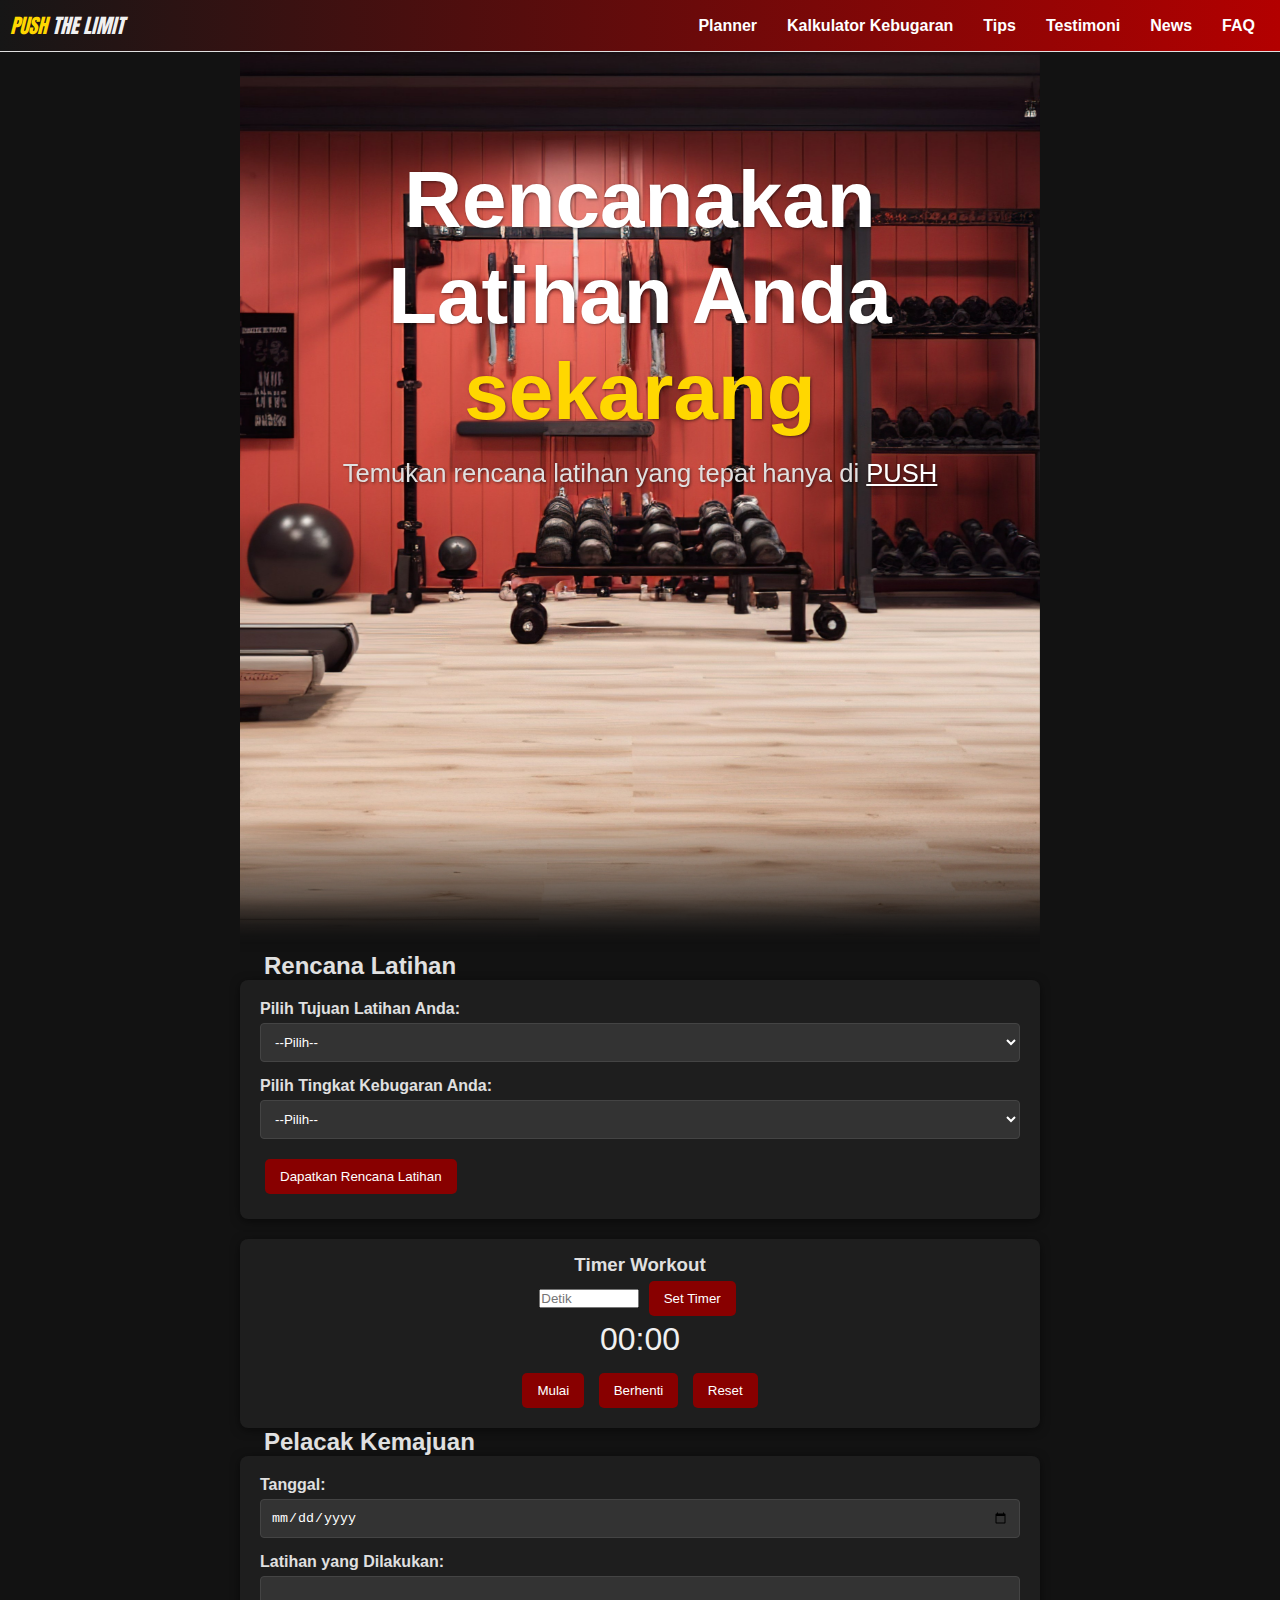
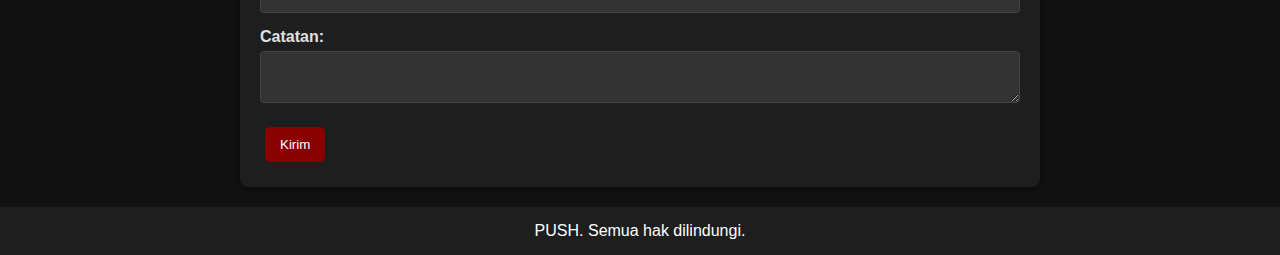
<file: html/index.html>
<!DOCTYPE html>
<html lang="id">
<head>
    <meta charset="UTF-8">
    <meta name="viewport" content="width=device-width, initial-scale=1.0">
    <title>PUSH</title>
    <link rel="stylesheet" href="../css/styles.css">
    <link rel="preconnect" href="https://fonts.googleapis.com">
    <link rel="icon" href="../icon.png">

<link rel="preconnect" href="https://fonts.gstatic.com" crossorigin>
<link href="https://fonts.googleapis.com/css2?family=Anton&display=swap" rel="stylesheet">
</head>
<body>
    <header>
        <h1><a href="index.html" style="text-decoration: none; color: #f0f0f0;"><span style="color: gold;">PUSH</span> THE LIMIT</a></h1>
        <div class="hamburger" id="hamburger">&#9776;</div> <!-- Simbol hamburger -->   
    </div>
        <nav id="navbar">
            <ul>
                <li><a href="index.html">Planner</a></li>
                <li><a href="fitness-calculator.html">Kalkulator Kebugaran</a></li>
                <li><a href="tips.html">Tips</a></li>
                <li><a href="testi.html">Testimoni</a></li>
                <li><a href="news.html">News</a></li>
                <li><a href="faq.html">FAQ</a></li>
            </ul>
        </nav>
    </header>

    <main>
        <section class="hero" id="home">
            <div class="mask-container">
                <main class="content">
                    <h1>Rencanakan Latihan Anda <span><a href="#workouts" style="color: gold;text-decoration: none;">sekarang</a></span></h1>
                    <p>Temukan rencana latihan yang tepat hanya di <a href="#">PUSH</a></p>
                </main>
            </div>
        </section>
        <section id="workouts">
            <h2>Rencana Latihan</h2>
            <form id="workout-form">
                <label for="goal">Pilih Tujuan Latihan Anda:</label>
                <select id="goal" required>
                    <option value="">--Pilih--</option>
                    <option value="weight_loss">Menurunkan Berat Badan</option>
                    <option value="muscle_gain">Meningkatkan Otot</option>
                    <option value="general_fitness">Sekadar Berolahraga</option>
                </select>
                <label for="level">Pilih Tingkat Kebugaran Anda:</label>
                <select id="level" required>
                    <option value="">--Pilih--</option>
                    <option value="beginner">Pemula</option>
                    <option value="intermediate">Menengah</option>
                    <option value="advanced">Lanjutan</option>
                </select>
                <button type="submit">Dapatkan Rencana Latihan</button>
            </form>
            <div id="workout-plan"></div>
            <section id="timer" style="text-align: center; margin-top: 20px;">
                <h3>Timer Workout</h3>
                <input type="number" id="set-time" placeholder="Detik" min="1" style="width: 100px;">
                <button id="set-timer">Set Timer</button>
                <div id="timer-display">00:00</div>
                <button id="start-timer" disabled>Mulai</button>
                <button id="stop-timer" disabled>Berhenti</button>
                <button id="reset-timer" disabled>Reset</button>
            </section>
        </section>

        <section id="progress">
            <h2>Pelacak Kemajuan</h2>
            <form id="progress-form">
                <label for="date">Tanggal:</label>
                <input type="date" id="date" required>
                <label for="workout">Latihan yang Dilakukan:</label>
                <input type="text" id="workout" required>
                <label for="notes">Catatan:</label>
                <textarea id="notes"></textarea>
                <button type="submit">Kirim</button>
            </form>
            <div id="progress-list"></div> <!-- Daftar entri kemajuan -->
        </section>
    </main>

    <footer>
        <p> PUSH. Semua hak dilindungi.</p>
    </footer>

    <script src="../js/script.js"></script>
</body>
</html>
</file>
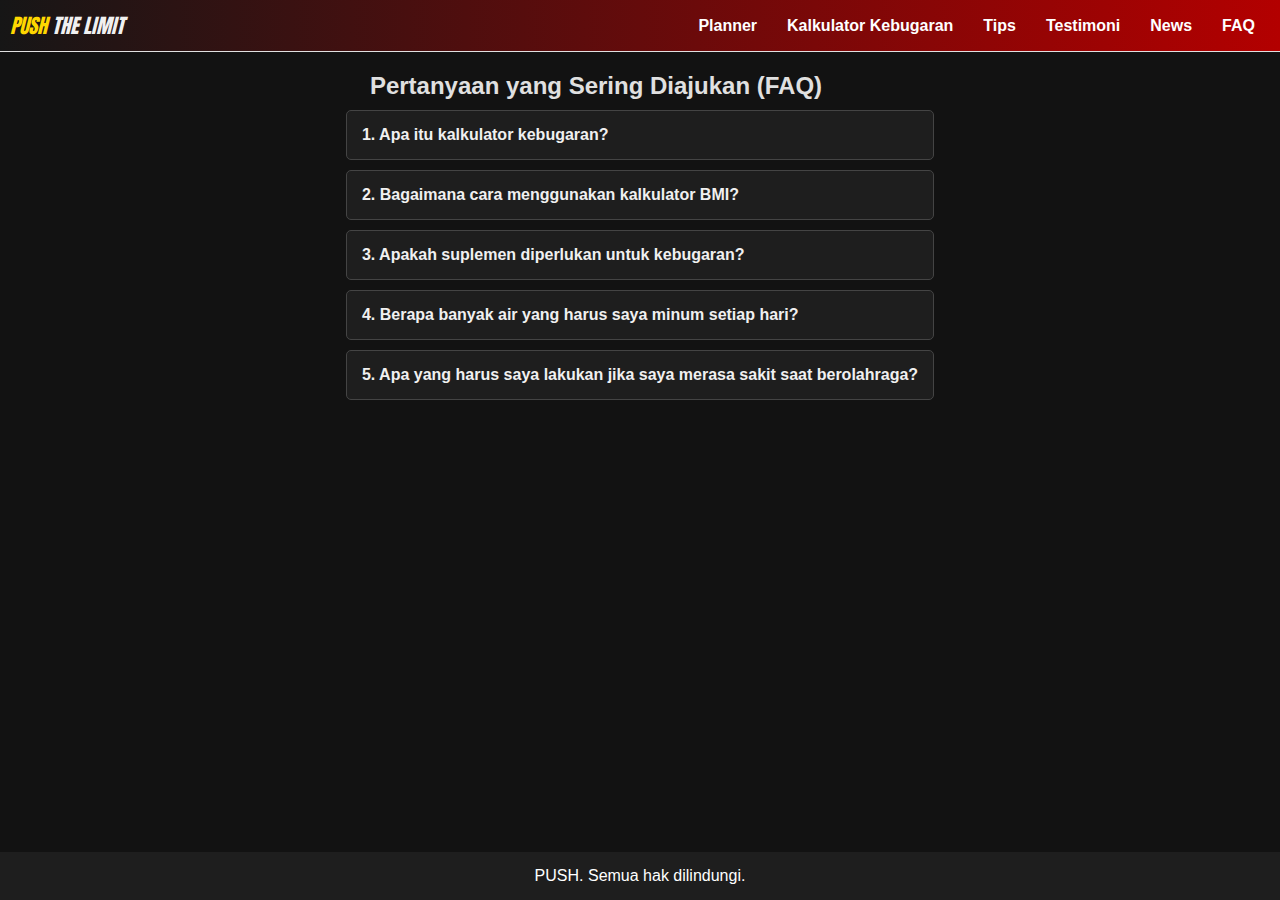
<file: html/faq.html>
<!DOCTYPE html>
<html lang="id">
<head>
    <meta charset="UTF-8">
    <meta name="viewport" content="width=device-width, initial-scale=1.0">
    <title>FAQ - Pertanyaan yang Sering Diajukan</title>
    <link rel="stylesheet" href="../css/faq.css"> <!-- Menggunakan CSS yang sama -->
    <link rel="preconnect" href="https://fonts.googleapis.com">
    <link rel="preconnect" href="https://fonts.gstatic.com" crossorigin>
    <link href="https://fonts.googleapis.com/css2?family=Anton&display=swap" rel="stylesheet">
    <link rel="icon" href="../icon.png">

    <style>
        .faq-question {
            cursor: pointer;
            padding: 15px;
            background: #1e1e1e;
            border: 1px solid #444;
            border-radius: 5px;
            margin: 10px 0;
            color: #f0f0f0;
            transition: background 0.3s;
        }

        .faq-question:hover {
            background: #333;
        }

        .faq-answer {
            display: none;
            padding: 10px;
            background: #333;
            border-left: 5px solid #b30000;
            border-radius: 5px;
            margin: 5px 0 15px 0;
            color: #f0f0f0;
        }
    </style>
</head>
<body>
    <header>
        <h1><a href="index.html" style="text-decoration: none; color: #f0f0f0;"><span style="color: gold;">PUSH</span> THE LIMIT</a></h1>
        <div class="hamburger" id="hamburger">
            &#9776; <!-- Simbol hamburger -->
        </div>
        <nav id="navbar">
            <ul>
                <li><a href="index.html">Planner</a></li>
                <li><a href="fitness-calculator.html">Kalkulator Kebugaran</a></li>
                <li><a href="tips.html">Tips</a></li>
                <li><a href="testi.html">Testimoni</a></li>
                <li><a href="news.html">News</a></li>
                <li><a href="faq.html">FAQ</a></li>
            </ul>
        </nav>
    </header>

    <main>
        <section class="faq">
            <h2>Pertanyaan yang Sering Diajukan (FAQ)</h2>
            <div class="faq-question" onclick="toggleAnswer(this)">
                <strong>1. Apa itu kalkulator kebugaran?</strong>
            </div>
            <div class="faq-answer">
                <p>Kalkulator kebugaran adalah alat yang membantu Anda menghitung berbagai metrik kebugaran, seperti BMI dan kebutuhan kalori harian.</p>
            </div>

            <div class="faq-question" onclick="toggleAnswer(this)">
                <strong>2. Bagaimana cara menggunakan kalkulator BMI?</strong>
            </div>
            <div class="faq-answer">
                <p>Anda hanya perlu memasukkan berat badan dan tinggi badan Anda, lalu kalkulator akan menghitung BMI Anda secara otomatis.</p>
            </div>

            <div class="faq-question" onclick="toggleAnswer(this)">
                <strong>3. Apakah suplemen diperlukan untuk kebugaran?</strong>
            </div>
            <div class="faq-answer">
                <p>Suplemen dapat membantu memenuhi kebutuhan nutrisi, tetapi tidak selalu diperlukan jika Anda sudah mendapatkan nutrisi yang cukup dari makanan.</p>
            </div>

            <div class="faq-question" onclick="toggleAnswer(this)">
                <strong>4. Berapa banyak air yang harus saya minum setiap hari?</strong>
            </div>
            <div class="faq-answer">
                <p>Umumnya, disarankan untuk minum sekitar 2 liter air per hari, tetapi kebutuhan dapat bervariasi tergantung pada aktivitas fisik dan kondisi cuaca.</p>
            </div>

            <div class="faq-question" onclick="toggleAnswer(this)">
                <strong>5. Apa yang harus saya lakukan jika saya merasa sakit saat berolahraga?</strong>
            </div>
            <div class="faq-answer">
                <p>Jika Anda merasa sakit, segera hentikan latihan dan beristirahat. Jika rasa sakit berlanjut, konsultasikan dengan dokter atau ahli kesehatan.</p>
            </div>
        </section>
    </main>

    <footer>
        <p> PUSH. Semua hak dilindungi.</p>
    </footer>

    <script>
        function toggleAnswer(questionElement) {
            const answerElement = questionElement.nextElementSibling;
            if (answerElement.style.display === "block") {
                answerElement.style.display = "none";
            } else {
                answerElement.style.display = "block";
            }
        }
    </script>
        <script src="../js/faq.js"></script>
</body>
</html>
</file>
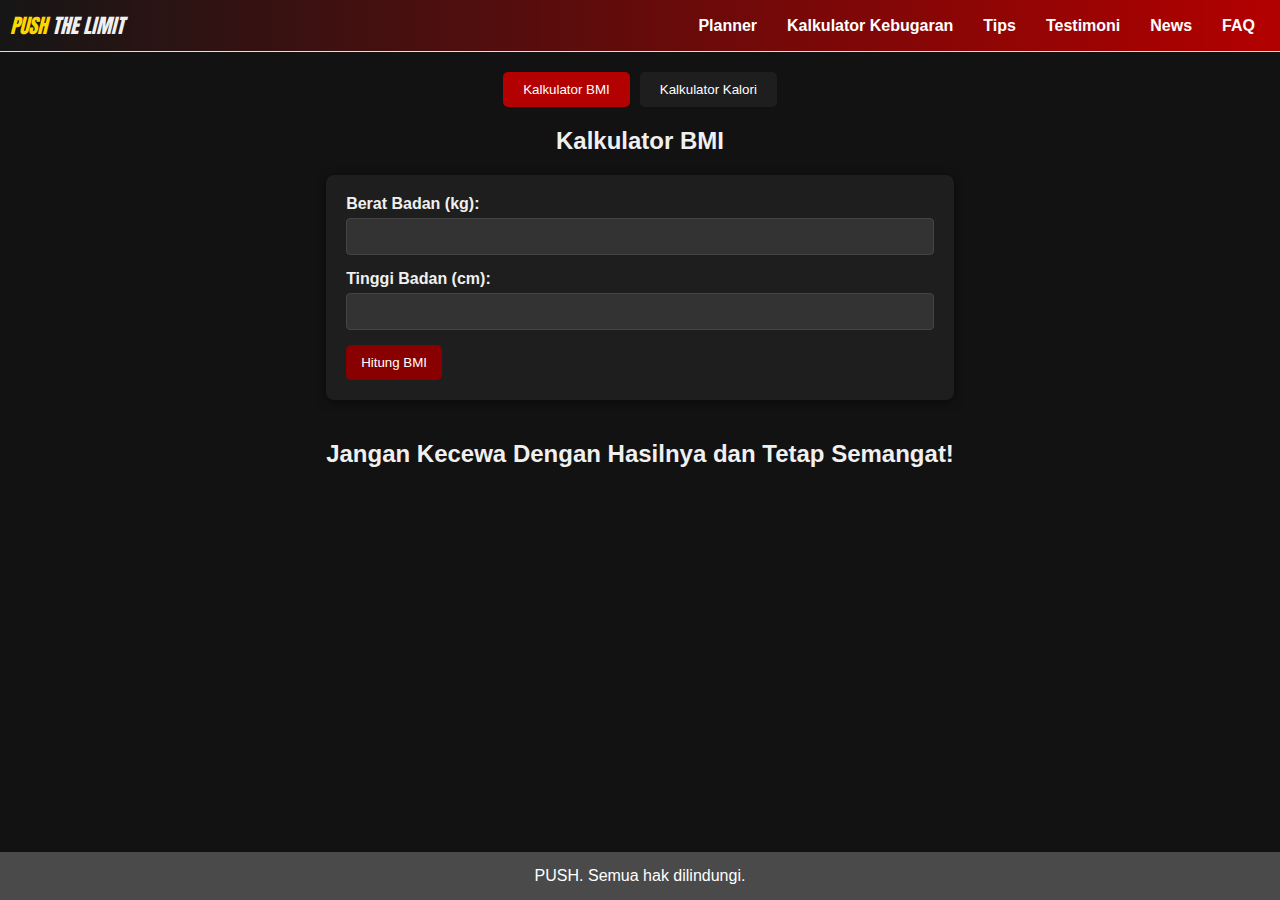
<file: html/fitness-calculator.html>
<!DOCTYPE html>
<html lang="id">
<head>
    <meta charset="UTF-8">
    <meta name="viewport" content="width=device-width, initial-scale=1.0">
    <title>Kalkulator Kebugaran</title>
    <link rel="stylesheet" href="../css/fitness-calculator.css"> <!-- Menggunakan CSS yang sama -->
    <link rel="preconnect" href="https://fonts.googleapis.com">
    <link rel="preconnect" href="https://fonts.gstatic.com" crossorigin>
    
    <link href="https://fonts.googleapis.com/css2?family=Anton&display=swap" rel="stylesheet">
    <link rel="icon" href="../icon.png">

</head>
<body>
    <header>
        <h1><a href="index.html" style="text-decoration: none; color: #f0f0f0;"><span style="color: gold;">PUSH</span> THE LIMIT</a></h1>
        <div class="hamburger" id="hamburger">&#9776;</div> <!-- Simbol hamburger -->
        <nav id="navbar">
            <ul>
                <li><a href="index.html">Planner</a></li>
                <li><a href="fitness-calculator.html">Kalkulator Kebugaran</a></li>
                <li><a href="tips.html">Tips</a></li>
                <li><a href="testi.html">Testimoni</a></li>
                <li><a href="news.html">News</a></li>
                <li><a href="faq.html">FAQ</a></li>
        </nav>
    </header>

    <main>
        <section id="calculator-tabs">
            <button id="bmi-tab" class="active">Kalkulator BMI</button>
            <button id="calorie-tab">Kalkulator Kalori</button>
        </section>

        <section id="bmi-calculator" class="calculator-section active">
            <h2>Kalkulator BMI</h2>
            <form id="bmi-form">
                <div class="form-group">
                    <label for="weight">Berat Badan (kg):</label>
                    <input type="number" id="weight" name="weight" required>
                </div>
                <div class="form-group">
                    <label for="height">Tinggi Badan (cm):</label>
                    <input type="number" id="height" name="height" step="0.01" required>
                </div>
                <button type="submit">Hitung BMI</button>
            </form>
            <div id="bmi-result" class="form-group" style="display: none;">
                <label style="color: #f0f0f0;">Hasil:</label>
                <p id="bmi-output" style="color: #f0f0f0;"></p>
                <p id="bmi-category"style="color: #f0f0f0;"></p>
            </div>
        </section>

        <section id="calorie-calculator" class="calculator-section" style="display: none;">
            <h2>Kalkulator Kalori</h2>
            <form id="calorie-form">
                <label for="age">Usia:</label>
                <input type="number" id="age" required>
                <label for="gender">Jenis Kelamin:</label>
                <select id="gender" required>
                    <option value="">--Pilih--</option>
                    <option value="male">Laki-laki</option>
                    <option value="female">Perempuan</option>
                </select>
                <label for="weight-cal">Berat Badan (kg):</label>
                <input type="number" id="weight-cal" required>
                <label for="height-cal">Tinggi Badan (cm):</label>
                <input type="number" id="height-cal" required>
                <label for="activity-level">Tingkat Aktivitas:</label>
                <select id="activity-level" required>
                    <option value="">--Pilih--</option>
                    <option value="sedentary">Sedentari (tidak aktif)</option>
                    <option value="light">Ringan (olahraga ringan 1-3 hari/minggu)</option>
                    <option value="moderate">Sedang (olahraga sedang 3-5 hari/minggu)</option>
                    <option value="active">Aktif (olahraga berat 6-7 hari/minggu)</option>
                </select>
                <button type="submit">Hitung Kalori</button>
            </form>
            <div id="calorie-result" class="form-group" style="display: none;">
                <label style="color: #f0f0f0;">Kalori Harian yang Dibutuhkan:</label>
                <p id="calorie-output" style="color: #f0f0f0;"></p>
            </div>
        </section>
        <section id="nutrition-needs">
            <h2>Jangan Kecewa Dengan Hasilnya dan Tetap Semangat!</h2>
        </section>
    </main>

    <footer>
        <p> PUSH. Semua hak dilindungi.</p>
    </footer>

    <script src="../js/kalku.js"></script> <!-- Menggunakan script.js yang sama -->
</body>
</html>
</file>
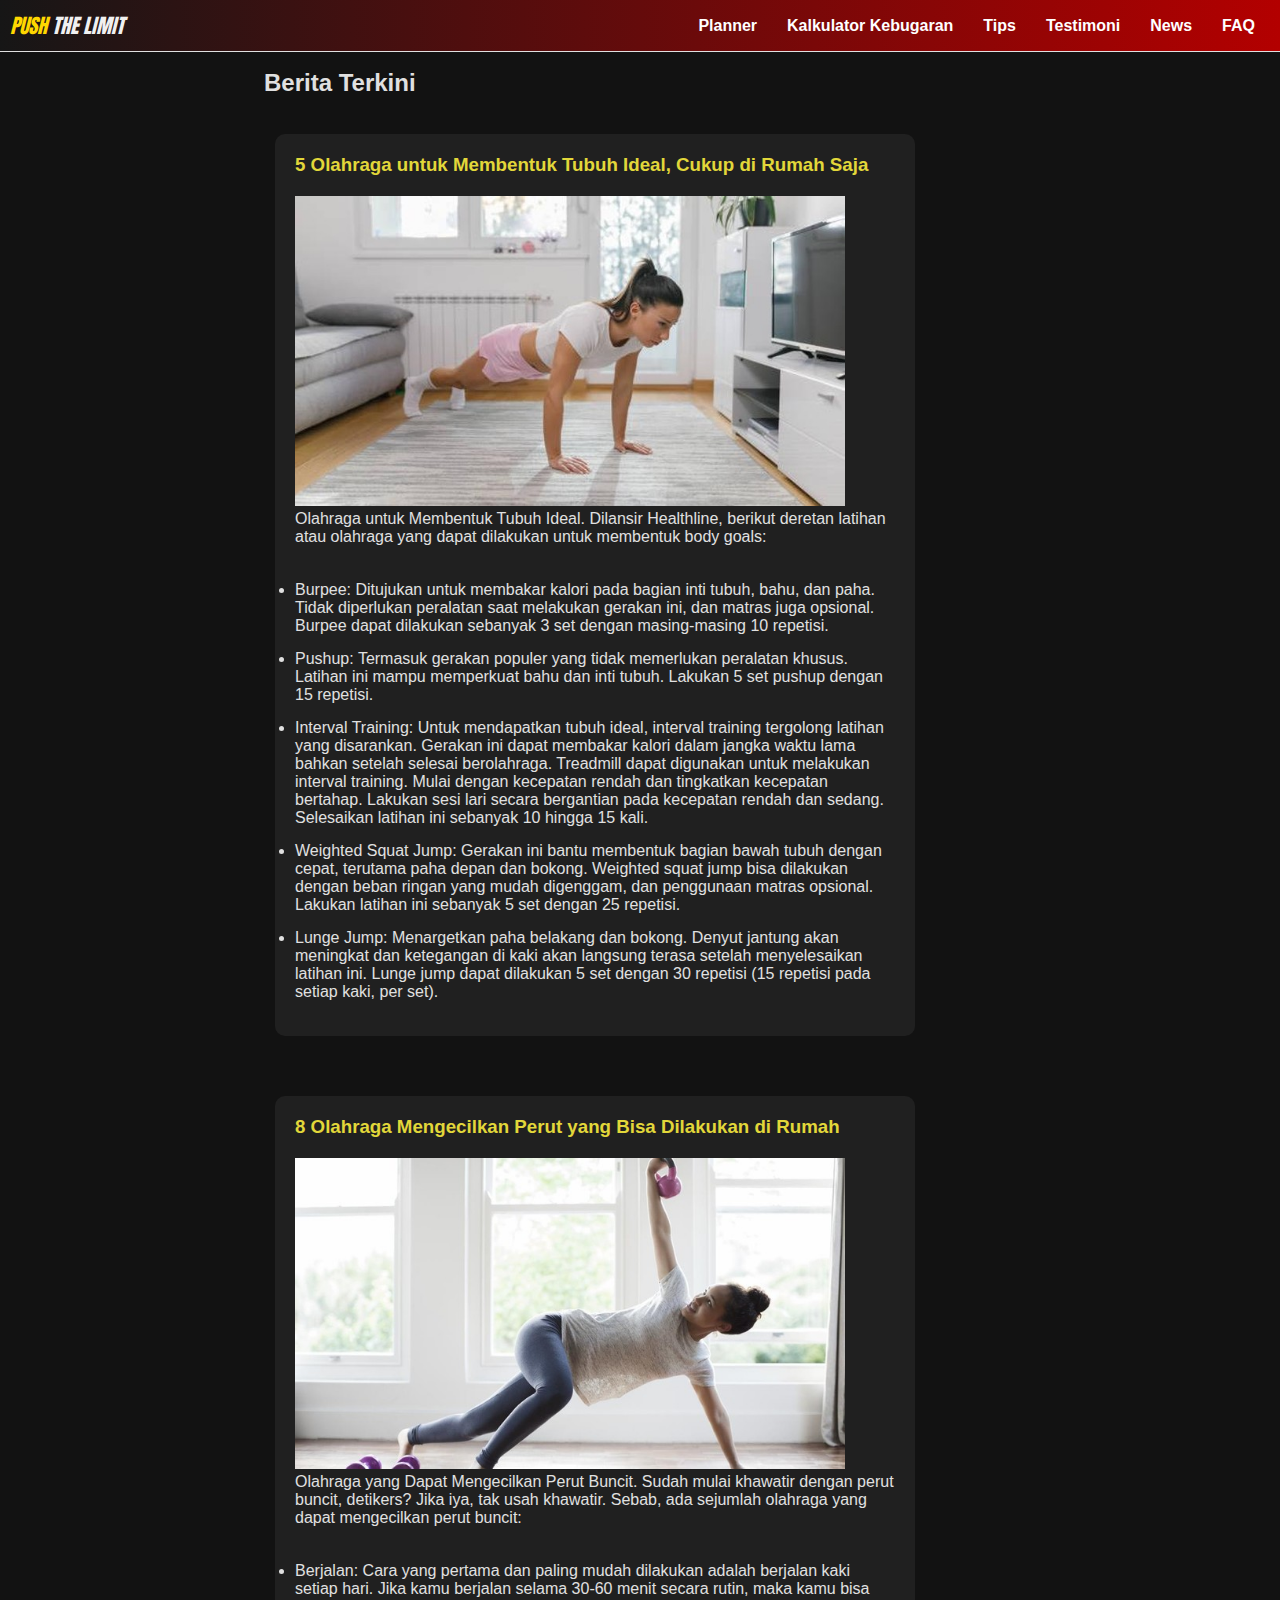
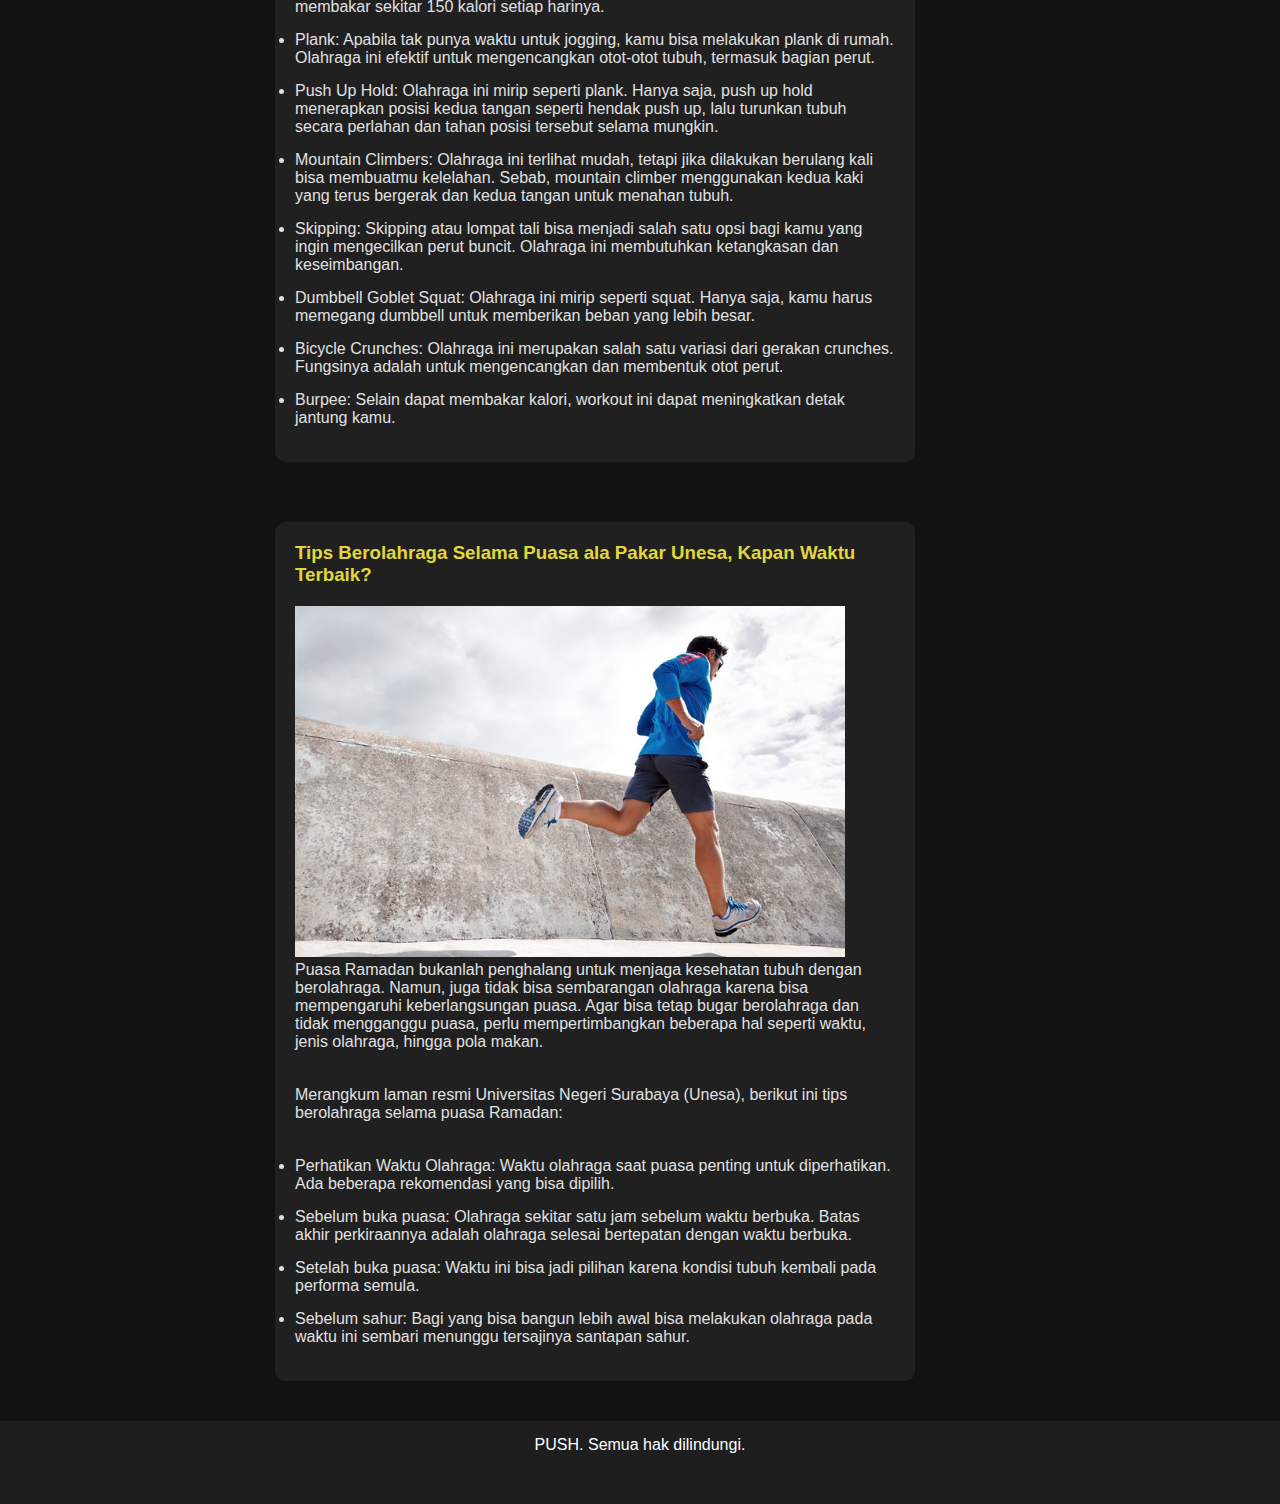
<file: html/news.html>
<!DOCTYPE html>
<html lang="id">
<head>
    <meta charset="UTF-8">
    <meta name="viewport" content="width=device-width, initial-scale=1.0">
    <title>Berita Terkini</title>
    <link rel="stylesheet" href="../css/news.css"> <!-- Menggunakan CSS yang sama -->    
    <link rel="preconnect" href="https://fonts.googleapis.com">
    <link rel="preconnect" href="https://fonts.gstatic.com" crossorigin>
    <link href="https://fonts.googleapis.com/css2?family=Anton&display=swap" rel="stylesheet">
    <link rel="icon" href="../icon.png">

</head>
<body>
    <header>
        <h1><a href="index.html" style="text-decoration: none; color: #f0f0f0;"><span style="color: gold;">PUSH</span> THE LIMIT</a></h1>
        <div class="hamburger" id="hamburger">&#9776;</div> <!-- Simbol hamburger -->
        <nav id="navbar">
            <ul>
                <li><a href="index.html">Planner</a></li>
                <li><a href="fitness-calculator.html">Kalkulator Kebugaran</a></li>
                <li><a href="tips.html">Tips</a></li>
                <li><a href="testi.html">Testimoni</a></li>
                <li><a href="news.html">News</a></li>
                <li><a href="faq.html">FAQ</a></li>
            </ul>
        </nav>
    </header>

    <main>
        <section class="news">
            <h2>Berita Terkini</h2>
<section class="ber1">
            <article>
                <h3>5 Olahraga untuk Membentuk Tubuh Ideal, Cukup di Rumah Saja</h3>
                <img src="../gambar-berita/1.jpeg" alt="">
                <p>Olahraga untuk Membentuk Tubuh Ideal. Dilansir Healthline, berikut deretan latihan atau olahraga yang dapat dilakukan untuk membentuk body goals:</p>
                <ul>
                    <li><strong>Burpee:</strong> Ditujukan untuk membakar kalori pada bagian inti tubuh, bahu, dan paha. Tidak diperlukan peralatan saat melakukan gerakan ini, dan matras juga opsional. Burpee dapat dilakukan sebanyak 3 set dengan masing-masing 10 repetisi.</li>
                    <li><strong>Pushup:</strong> Termasuk gerakan populer yang tidak memerlukan peralatan khusus. Latihan ini mampu memperkuat bahu dan inti tubuh. Lakukan 5 set pushup dengan 15 repetisi.</li>
                    <li><strong>Interval Training:</strong> Untuk mendapatkan tubuh ideal, interval training tergolong latihan yang disarankan. Gerakan ini dapat membakar kalori dalam jangka waktu lama bahkan setelah selesai berolahraga. Treadmill dapat digunakan untuk melakukan interval training. Mulai dengan kecepatan rendah dan tingkatkan kecepatan bertahap. Lakukan sesi lari secara bergantian pada kecepatan rendah dan sedang. Selesaikan latihan ini sebanyak 10 hingga 15 kali.</li>
                    <li><strong>Weighted Squat Jump:</strong> Gerakan ini bantu membentuk bagian bawah tubuh dengan cepat, terutama paha depan dan bokong. Weighted squat jump bisa dilakukan dengan beban ringan yang mudah digenggam, dan penggunaan matras opsional. Lakukan latihan ini sebanyak 5 set dengan 25 repetisi.</li>
                    <li><strong>Lunge Jump:</strong> Menargetkan paha belakang dan bokong. Denyut jantung akan meningkat dan ketegangan di kaki akan langsung terasa setelah menyelesaikan latihan ini. Lunge jump dapat dilakukan 5 set dengan 30 repetisi (15 repetisi pada setiap kaki, per set).</li>
                </ul>
            </article>
</section>
<section class="ber2">
            <article>
                <h3>8 Olahraga Mengecilkan Perut yang Bisa Dilakukan di Rumah</h3>
                <img src="../gambar-berita/2.jpeg" alt="">
                <p>Olahraga yang Dapat Mengecilkan Perut Buncit. Sudah mulai khawatir dengan perut buncit, detikers? Jika iya, tak usah khawatir. Sebab, ada sejumlah olahraga yang dapat mengecilkan perut buncit:</p>
                <ul>
                    <li><strong>Berjalan:</strong> Cara yang pertama dan paling mudah dilakukan adalah berjalan kaki setiap hari. Jika kamu berjalan selama 30-60 menit secara rutin, maka kamu bisa membakar sekitar 150 kalori setiap harinya.</li>
                    <li><strong>Plank:</strong> Apabila tak punya waktu untuk jogging, kamu bisa melakukan plank di rumah. Olahraga ini efektif untuk mengencangkan otot-otot tubuh, termasuk bagian perut.</li>
                    <li><strong>Push Up Hold:</strong> Olahraga ini mirip seperti plank. Hanya saja, push up hold menerapkan posisi kedua tangan seperti hendak push up, lalu turunkan tubuh secara perlahan dan tahan posisi tersebut selama mungkin.</li>
                    <li><strong>Mountain Climbers:</strong> Olahraga ini terlihat mudah, tetapi jika dilakukan berulang kali bisa membuatmu kelelahan. Sebab, mountain climber menggunakan kedua kaki yang terus bergerak dan kedua tangan untuk menahan tubuh.</li>
                    <li><strong>Skipping:</strong> Skipping atau lompat tali bisa menjadi salah satu opsi bagi kamu yang ingin mengecilkan perut buncit. Olahraga ini membutuhkan ketangkasan dan keseimbangan.</li>
                    <li><strong>Dumbbell Goblet Squat:</strong> Olahraga ini mirip seperti squat. Hanya saja, kamu harus memegang dumbbell untuk memberikan beban yang lebih besar.</li>
                    <li><strong>Bicycle Crunches:</strong> Olahraga ini merupakan salah satu variasi dari gerakan crunches. Fungsinya adalah untuk mengencangkan dan membentuk otot perut.</li>
                    <li><strong>Burpee:</strong> Selain dapat membakar kalori, workout ini dapat meningkatkan detak jantung kamu.</li>
                </ul>
            </article>
        </section>
        <section class="ber3">
            <article>
                <h3>Tips Berolahraga Selama Puasa ala Pakar Unesa, Kapan Waktu Terbaik?</h3>
                <img src="../gambar-berita/3.jpeg" alt="">
                <p>Puasa Ramadan bukanlah penghalang untuk menjaga kesehatan tubuh dengan berolahraga. Namun, juga tidak bisa sembarangan olahraga karena bisa mempengaruhi keberlangsungan puasa. Agar bisa tetap bugar berolahraga dan tidak mengganggu puasa, perlu mempertimbangkan beberapa hal seperti waktu, jenis olahraga, hingga pola makan.</p>
                <p>Merangkum laman resmi Universitas Negeri Surabaya (Unesa), berikut ini tips berolahraga selama puasa Ramadan:</p>
                <ul>
                    <li><strong>Perhatikan Waktu Olahraga:</strong> Waktu olahraga saat puasa penting untuk diperhatikan. Ada beberapa rekomendasi yang bisa dipilih.</li>
                    <li><strong>Sebelum buka puasa:</strong> Olahraga sekitar satu jam sebelum waktu berbuka. Batas akhir perkiraannya adalah olahraga selesai bertepatan dengan waktu berbuka.</li>
                    <li><strong>Setelah buka puasa:</strong> Waktu ini bisa jadi pilihan karena kondisi tubuh kembali pada performa semula.</li>
                    <li><strong>Sebelum sahur:</strong> Bagi yang bisa bangun lebih awal bisa melakukan olahraga pada waktu ini sembari menunggu tersajinya santapan sahur.</li>
                </ul>
            </article>
        </section>
        </section>
    </main>

    <footer>
        <p> PUSH. Semua hak dilindungi.</p>
    </footer>

    <script src="../js/news.js"></script> <!-- Menggunakan script.js yang sama -->
</body>
</html>
</file>
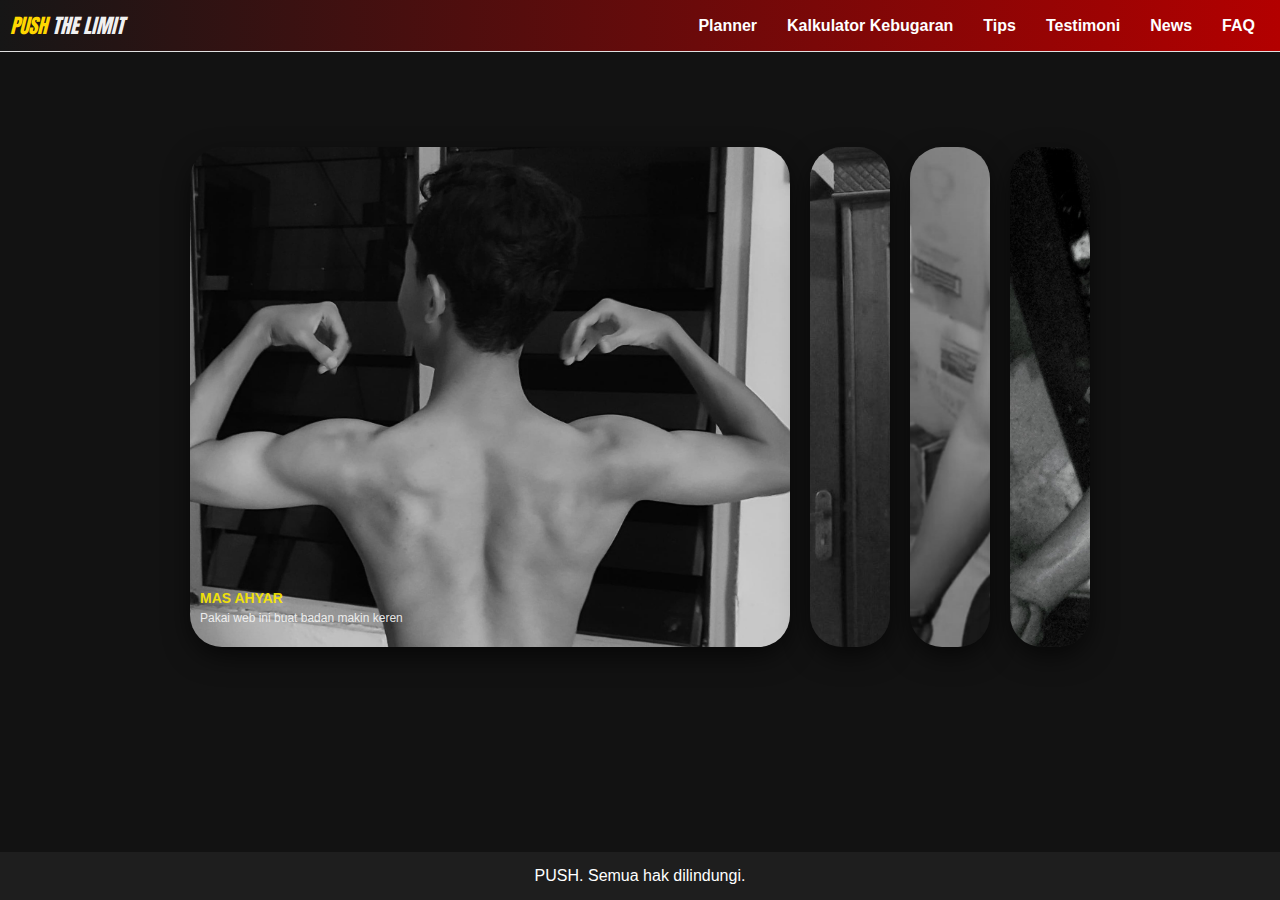
<file: html/testi.html>
<!DOCTYPE html>
<html lang="en">
  <head>
    <meta charset="UTF-8" />
    <meta name="viewport" content="width=device-width, initial-scale=1.0" />
    <title>Testimoni</title>
    <link rel="stylesheet" href="../css/testi.css" />
    <link rel="preconnect" href="https://fonts.googleapis.com">
    <link rel="preconnect" href="https://fonts.gstatic.com" crossorigin>
    <link href="https://fonts.googleapis.com/css2?family=Anton&display=swap" rel="stylesheet">
    <link rel="icon" href="../icon.png">

  </head>
  <body>
    <header>
      <h1><a href="index.html" style="text-decoration: none; color: #f0f0f0;"><span style="color: gold;">PUSH</span> THE LIMIT</a></h1>
      <div class="hamburger" id="hamburger">&#9776;</div> <!-- Simbol hamburger -->   
  </div>
      <nav id="navbar">
          <ul>
            <li><a href="index.html">Planner</a></li>
            <li><a href="fitness-calculator.html">Kalkulator Kebugaran</a></li>
            <li><a href="tips.html">Tips</a></li>
            <li><a href="testi.html">Testimoni</a></li>
            <li><a href="news.html">News</a></li>
            <li><a href="faq.html">FAQ</a></li>
              
             
          </ul>
      </nav>
  </header>
    
  <div class="wrapper">
    <div class="container">
        <input type="radio" name="slide" id="c1" checked>
        <label for="c1" class="card">
            <div class="row">
                <div class="description">
                    <h4>Mas Ahyar</h4>
                    <p>Pakai web ini buat badan makin keren</p>
                </div>
            </div>
        </label>
        <input type="radio" name="slide" id="c2" >
        <label for="c2" class="card">
            <div class="row">
                <div class="description">
                    <h4>Mas Nepal</h4>
                    <p>Gets better every day -
                     stay tuned</p>
                </div>
            </div>
        </label>
        <input type="radio" name="slide" id="c3" >
        <label for="c3" class="card">
            <div class="row">
      
                <div class="description">
                    <h4>Mas Zapin</h4>
                    <p>Mantapp jiwaa!! </p>
                </div>
            </div>
        </label>
        <input type="radio" name="slide" id="c4" >
        <label for="c4" class="card">
            <div class="row">
                <div class="description">
                    <h4>Mas Yasue</h4>
                    <p>Dengan web ini, progress workout saya jadi lebih cepat dan menyenangkan</p>
                </div>
            </div>
        </label>
    </div>
</div>
<audio id="wush-sound" src="../wush.mp3"></audio>
<footer>
  <p> PUSH. Semua hak dilindungi.</p>
</footer>
<script src="../js/testi.js"></script>
  </body>
</html>
</file>
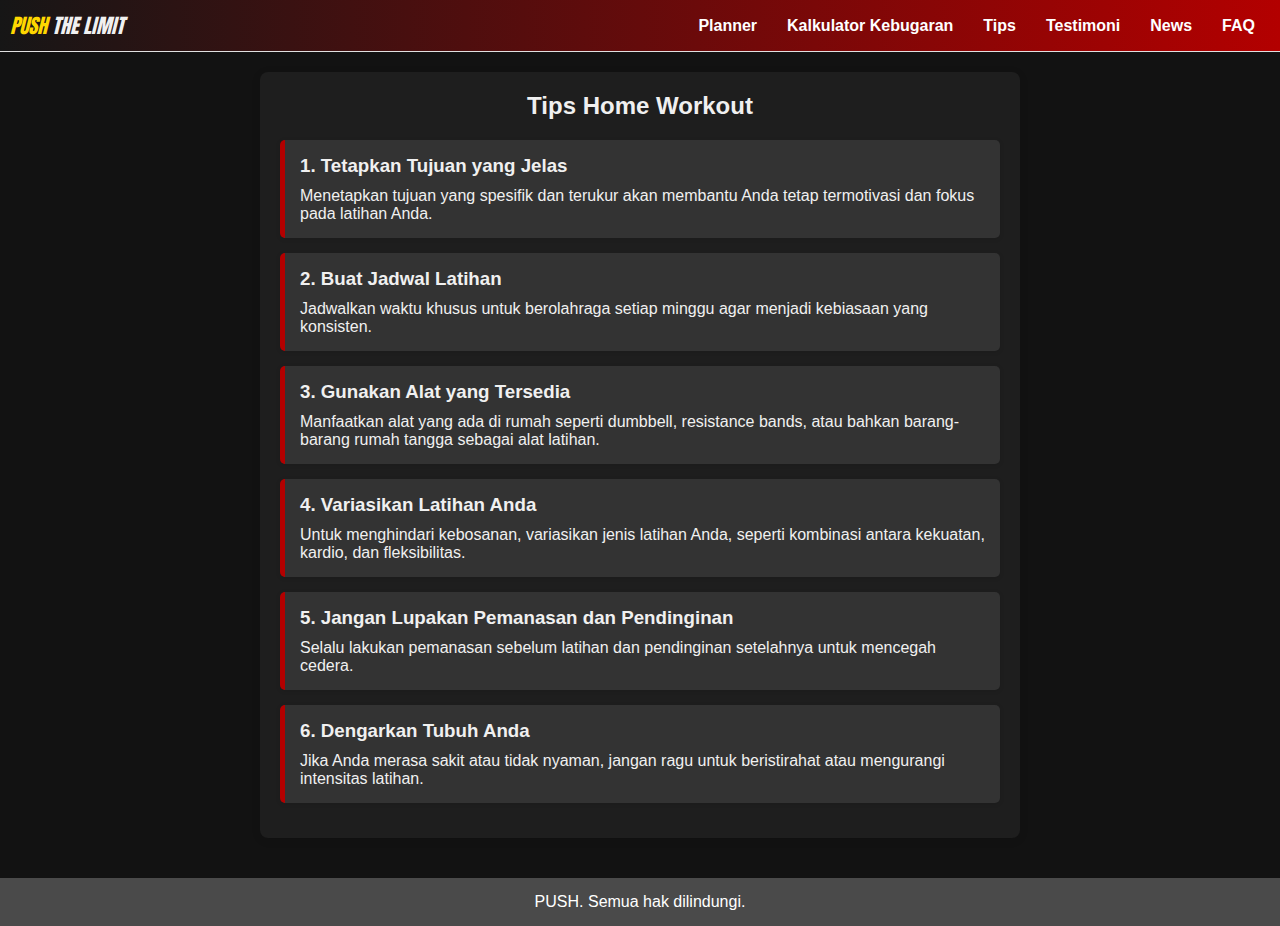
<file: html/tips.html>
<!DOCTYPE html>
<html lang="id">
<head>
    <meta charset="UTF-8">
    <meta name="viewport" content="width=device-width, initial-scale=1.0">
    <title>Tips Home Workout</title>
    <link rel="stylesheet" href="../css/tips.css"> <!-- Menggunakan CSS yang berbeda -->
    <link rel="preconnect" href="https://fonts.googleapis.com">
    <link rel="preconnect" href="https://fonts.gstatic.com" crossorigin>
    <link href="https://fonts.googleapis.com/css2?family=Anton&display=swap" rel="stylesheet">
    <link rel="icon" href="../icon.png">

</head>
<body>
    <header>
        <h1><a href="index.html" style="text-decoration: none; color: #f0f0f0;"><span style="color: gold;">PUSH</span> THE LIMIT</a></h1>
        <div class="hamburger" id="hamburger">
            &#9776; <!-- Simbol hamburger -->
        </div>
        <nav id="navbar">
            <ul>
                <li><a href="index.html">Planner</a></li>
                <li><a href="fitness-calculator.html">Kalkulator Kebugaran</a></li>
                <li><a href="tips.html">Tips</a></li>
                <li><a href="testi.html">Testimoni</a></li>
                <li><a href="news.html">News</a></li>
                <li><a href="faq.html">FAQ</a></li>
            </ul>
        </nav>
    </header>

    <main>
        <section class="tips">
            <h2>Tips Home Workout</h2>
            <article>
                <h3>1. Tetapkan Tujuan yang Jelas</h3>
                <p>Menetapkan tujuan yang spesifik dan terukur akan membantu Anda tetap termotivasi dan fokus pada latihan Anda.</p>
            </article>
            <article>
                <h3>2. Buat Jadwal Latihan</h3>
                <p>Jadwalkan waktu khusus untuk berolahraga setiap minggu agar menjadi kebiasaan yang konsisten.</p>
            </article>
            <article>
                <h3>3. Gunakan Alat yang Tersedia</h3>
                <p>Manfaatkan alat yang ada di rumah seperti dumbbell, resistance bands, atau bahkan barang-barang rumah tangga sebagai alat latihan.</p>
            </article>
            <article>
                <h3>4. Variasikan Latihan Anda</h3>
                <p>Untuk menghindari kebosanan, variasikan jenis latihan Anda, seperti kombinasi antara kekuatan, kardio, dan fleksibilitas.</p>
            </article>
            <article>
                <h3>5. Jangan Lupakan Pemanasan dan Pendinginan</h3>
                <p>Selalu lakukan pemanasan sebelum latihan dan pendinginan setelahnya untuk mencegah cedera.</p>
            </article>
            <article>
                <h3>6. Dengarkan Tubuh Anda</h3>
                <p>Jika Anda merasa sakit atau tidak nyaman, jangan ragu untuk beristirahat atau mengurangi intensitas latihan.</p>
            </article>
        </section>
    </main>

    <footer>
        <p> PUSH. Semua hak dilindungi.</p>
    </footer>

    <script src="../js/tips.js"></script>
</body>
</html>
</file>
<file: css/styles.css>
* {
    box-sizing: border-box;
}

body {
    font-family: 'Arial', sans-serif;
    margin: 0;
    padding: 0;
    background-color: #121212; /* Warna latar belakang gelap */
    color: #e0e0e0; /* Warna teks terang */
}

header {
    background: linear-gradient(90deg, #161616, #b30000); /* Gradien gelap */
    color: #fff;
    padding: 20px;
    text-align: center;
    border-bottom: 1px solid #e0e0e0;
}
header h1 {
    font-family:"Anton";
    font-weight: 400;
    font-size: 20px;
    font-style: italic;
}
header h1 span{
    font-family:"Anton";
    font-weight: 400;
    font-size: 20px;
    font-style: italic;
}
.hero {
    min-height: 100vh;
    display: flex;
    align-items: center;
    background-image: url('../hero-bg.jpg'); /* Ganti dengan gambar latar belakang yang sesuai */
    background-repeat: no-repeat;
    background-size: cover;
    background-position: center;
    position: relative;
    -webkit-mask-image: linear-gradient(rgba(0, 0, 0, 1) 85%, rgba(0, 0, 0, 0));
    mask-image: linear-gradient(rgba(0, 0, 0, 1) 85%, rgba(0, 0, 0, 0));
}

.hero::after {
    content: '';
    display: block;
    position: absolute;
    width: 100%;
    height: 30%;
    bottom: 0;
    background: linear-gradient(0deg, rgba(1, 1, 3, 1) 3%, rgba(255, 255, 255, 0) 20%);
}

.hero .content {
    padding: 1.4rem 7%;
    width: 100%;
    text-align: center;
    position: fixed;
    top: 130px;
}

.hero .content h1 {
    
    font-size: 5em;
    color: #fff;
    text-shadow: 1px 1px 3px rgba(1, 1, 3, 0.5);
    line-height: 1.2;
    
}

.hero .content h1 span {
    color:gold; /* Pastikan variabel ini didefinisikan di CSS Anda */
}

.hero .content p {
    font-size: 1.6rem;
    margin-top: 1rem;
    line-height: 1.4;
    font-weight: 100;
    text-shadow: 1px 1px 3px rgba(1, 1, 3, 0.5);
    mix-blend-mode: difference;
}

.hero .content p a {
    color: #fff;
}

.hero .content p a:hover {
    color: var(--primary);
    transition: 0.5s;
}
nav ul {
    list-style: none;
    padding: 0;
}

nav ul li {
    display: inline;
    margin: 0 15px;
}

nav ul li a {
    color: #fff;
    text-decoration: none;
    font-weight: bold;
    transition: color 0.3s;
}

nav ul li a:hover {
    color: #ffcc00; /* Warna saat hover */
}

main {
    padding: 0px;
    max-width: 800px;
    margin: auto;
}

form {
    background: #1e1e1e; /* Latar belakang formulir gelap */
    padding: 20px;
    border-radius: 8px;
    box-shadow: 0 2px 10px rgba(0, 0, 0, 0.5);
    margin-bottom: 20px;
}

form label {
    display: block;
    margin-bottom: 5px;
    font-weight: bold;
}

form input, form select, form textarea {
    width: 100%;
    padding: 10px;
    margin-bottom: 15px;
    border: 1px solid #444; /* Border lebih gelap */
    border-radius: 4px;
    background: #333; /* Latar belakang input gelap */
    color: #fff; /* Teks input terang */
    transition: border-color 0.3s;
}

form input:focus, form select:focus, form textarea:focus {
    border-color: #4a90e2; /* Warna border saat fokus */
}

button {
    background: #880000; /* Warna tombol */
    color: #fff;
    border: none;
    padding: 10px 15px;
    border-radius: 5px;
    cursor: pointer;
    transition: background 0.3s;
}

button:hover {
    background: #5e0000; /* Warna tombol saat hover */
}
#timer {
    background: #1e1e1e; /* Latar belakang gelap */
    padding: 15px;
    border-radius: 8px;
    box-shadow: 0 2px 10px rgba(0, 0, 0, 0.5);
}

#timer-display {
    font-size: 2em;
    color: #f0f0f0; /* Warna teks terang */
    margin-bottom: 10px;
}

button {
    margin: 5px;
    padding: 10px 15px;
    border: none;
    border-radius: 5px;
    cursor: pointer;
    background: #880000; /* Warna tombol */
    color: #fff;
    transition: background 0.3s;
}

button:hover {
    background: #5e0000; /* Warna tombol saat hover */
}
footer {
    text-align: center;
    padding: 15px 0;
    background: #1e1e1e; /* Latar belakang footer gelap */
    color: #fff;
    position: relative;
    bottom: 0;
    width: 100%;
    margin-top: 20px;
}

.workout {
    background: #1e1e1e; /* Latar belakang latihan gelap */
    margin: 10px 0;
    padding: 15px;
    border-radius: 8px;
    box-shadow: 0 2px 10px rgba(0, 0, 0, 0.5);
}

.workout img {
    max-width: 100%;
    height: auto;
    border-radius: 5px;
}

.progress-entry {
    background: #333; /* Latar belakang entri kemajuan */
    border-left: 5px solid #880000; /* Garis samping */
    padding: 10px;
    margin: 10px 0;
    border-radius: 5px;
}
/* Media Queries */
.hamburger {
    display: none; /* Sembunyikan hamburger menu secara default */
    font-size: 2em;
    cursor: pointer;
    color: #fff;
}

nav {
    display: block; /* Tampilkan navbar secara default */
}
/* Reset CSS */
* {
    margin: 0;
    padding: 0;
    box-sizing: border-box;
}

/* Body Styles */
body {
    font-family: Arial, sans-serif;
}

/* Header Styles */
header {
    background-color: #333;
    color: #fff;
    padding: 10px;
    display: flex;
    justify-content: space-between;
    align-items: center;
}
h2 {
    margin-left: 1em;
}
/* Hamburger Menu Styles */
.hamburger {
    display: none; /* Sembunyikan hamburger secara default */
    font-size: 30px;
    cursor: pointer;
    color: #fff;
}

/* Navbar Styles */
nav {
    display: block; /* Tampilkan navbar secara default */
}

nav ul {
    list-style: none;
    padding: 0;
    margin: 0;
    display: flex;
}

nav ul li {
    margin: 0 15px;
}

nav ul li a {
    color: #fff;
    text-decoration: none;
}
.workout {
    margin-top: 20px; /* Jarak atas untuk workout */
    font-size: 1.2em;
}

.workout h3 {
    margin-bottom: 0.4cm; /* Jarak antara judul dan gerakan */
}

.exercise {
    margin-bottom: 0.5cm; /* Jarak antar gerakan */
   
    border: 1px solid #e0e0e0; /* Border halus (opsional) */
    border-radius: 5px; /* Sudut yang membulat (opsional) */
    background-color: #f9f9f9; /* Warna latar belakang (opsional) */

}
.exercise img {
    display: block; /* Memastikan gambar berada di baris terpisah */
    margin-bottom: 5px; /* Jarak antara gambar dan teks */
}

.exercise p {
    margin: 0; /* Menghilangkan margin default pada paragraf */
    padding-left: 5px; /* Menambahkan padding kiri untuk teks */
}
#bmi-result {
    margin-top: 20px; /* Jarak atas untuk hasil BMI */
    font-size: 1.2em; /* Ukuran font hasil */
    display: none ; /* Sembunyikan hasil sampai dihitung */
}
/* Media Queries */
@media (max-width: 758px) {
    .hamburger {
        display: block; /* Tampilkan hamburger pada tampilan kecil */
    }

    nav {
        display: none; /* Sembunyikan navbar pada tampilan kecil */
        background: #121212; /* Latar belakang navbar */
        position: absolute;
        top: 60px; /* Sesuaikan dengan tinggi header */
        width: 100%;
        z-index: 1000;
    }

    nav.active {
        display: block; /* Tampilkan navbar saat aktif */
    }

    nav ul {
        flex-direction: column; /* Ubah arah menjadi kolom */
        padding: 0;
    }

    nav ul li {
        margin: 10px 0; /* Tambahkan margin untuk item menu */
    }

    .hero-content h1 {
        font-size: 2.5rem; /* Ukuran font untuk tampilan kecil */
    }

    .hero-content p {
        font-size: 1.2rem; /* Ukuran font untuk tampilan kecil */
        
    }
    footer {
        text-align: center;
        padding: 15px 0;
        background: #1e1e1e; /* Latar belakang footer gelap */
        color: #fff;
        position: block;
        bottom: 0;
        width: 100%;
        margin-top: 20px;
    }
}
/* Mobile Phone */
@media (max-width: 450px) {
    html {
      font-size: 55%;
    }
  }
</file>
<file: css/faq.css>
* {
    box-sizing: border-box;
}

body {
    font-family: 'Arial', sans-serif;
    margin: 0;
    padding: 0;
    background-color: #121212; /* Warna latar belakang gelap */
    color: #e0e0e0; /* Warna teks terang */
}

header {
    background: linear-gradient(90deg, #161616, #b30000); /* Gradien gelap */
    color: #fff;
    padding: 20px;
    text-align: center;
    border-bottom: 1px solid #e0e0e0;
}
header h1 {
    font-family:"Anton";
    font-weight: 400;
    font-size: 20px;
    font-style: italic;
}
header h1 span{
    font-family:"Anton";
    font-weight: 400;
    font-size: 20px;
    font-style: italic;
}
.hero {
    min-height: 100vh;
    display: flex;
    align-items: center;
    background-image: url('../hero-bg.jpg'); /* Ganti dengan gambar latar belakang yang sesuai */
    background-repeat: no-repeat;
    background-size: cover;
    background-position: center;
    position: relative;
    -webkit-mask-image: linear-gradient(rgba(0, 0, 0, 1) 85%, rgba(0, 0, 0, 0));
    mask-image: linear-gradient(rgba(0, 0, 0, 1) 85%, rgba(0, 0, 0, 0));
}

.hero::after {
    content: '';
    display: block;
    position: absolute;
    width: 100%;
    height: 30%;
    bottom: 0;
    background: linear-gradient(0deg, rgba(1, 1, 3, 1) 3%, rgba(255, 255, 255, 0) 20%);
}

.hero .content {
    padding: 1.4rem 7%;
    width: 100%;
    text-align: center;
    position: fixed;
    top: 130px;
}

.hero .content h1 {
    
    font-size: 5em;
    color: #fff;
    text-shadow: 1px 1px 3px rgba(1, 1, 3, 0.5);
    line-height: 1.2;
    
}

.hero .content h1 span {
    color:gold; /* Pastikan variabel ini didefinisikan di CSS Anda */
}

.hero .content p {
    font-size: 1.6rem;
    margin-top: 1rem;
    line-height: 1.4;
    font-weight: 100;
    text-shadow: 1px 1px 3px rgba(1, 1, 3, 0.5);
    mix-blend-mode: difference;
}

.hero .content p a {
    color: #fff;
}

.hero .content p a:hover {
    color: var(--primary);
    transition: 0.5s;
}
nav ul {
    list-style: none;
    padding: 0;
}

nav ul li {
    display: inline;
    margin: 0 15px;
}

nav ul li a {
    color: #fff;
    text-decoration: none;
    font-weight: bold;
    transition: color 0.3s;
}

nav ul li a:hover {
    color: #ffcc00; /* Warna saat hover */
}

main {
    padding: 0px;
    max-width: 800px;
    margin: auto;
}

form {
    background: #1e1e1e; /* Latar belakang formulir gelap */
    padding: 20px;
    border-radius: 8px;
    box-shadow: 0 2px 10px rgba(0, 0, 0, 0.5);
    margin-bottom: 20px;
}

form label {
    display: block;
    margin-bottom: 5px;
    font-weight: bold;
}

form input, form select, form textarea {
    width: 100%;
    padding: 10px;
    margin-bottom: 15px;
    border: 1px solid #444; /* Border lebih gelap */
    border-radius: 4px;
    background: #333; /* Latar belakang input gelap */
    color: #fff; /* Teks input terang */
    transition: border-color 0.3s;
}

form input:focus, form select:focus, form textarea:focus {
    border-color: #4a90e2; /* Warna border saat fokus */
}

button {
    background: #880000; /* Warna tombol */
    color: #fff;
    border: none;
    padding: 10px 15px;
    border-radius: 5px;
    cursor: pointer;
    transition: background 0.3s;
}

button:hover {
    background: #5e0000; /* Warna tombol saat hover */
}
#timer {
    background: #1e1e1e; /* Latar belakang gelap */
    padding: 15px;
    border-radius: 8px;
    box-shadow: 0 2px 10px rgba(0, 0, 0, 0.5);
}

#timer-display {
    font-size: 2em;
    color: #f0f0f0; /* Warna teks terang */
    margin-bottom: 10px;
}

button {
    margin: 5px;
    padding: 10px 15px;
    border: none;
    border-radius: 5px;
    cursor: pointer;
    background: #880000; /* Warna tombol */
    color: #fff;
    transition: background 0.3s;
}

button:hover {
    background: #5e0000; /* Warna tombol saat hover */
}
footer {
    text-align: center;
    padding: 15px 0;
    background: #1e1e1e; /* Latar belakang footer gelap */
    color: #fff;
    position: relative;
    bottom: 0;
    width: 100%;
    margin-top: 20px;
}

.workout {
    background: #1e1e1e; /* Latar belakang latihan gelap */
    margin: 10px 0;
    padding: 15px;
    border-radius: 8px;
    box-shadow: 0 2px 10px rgba(0, 0, 0, 0.5);
}

.workout img {
    max-width: 100%;
    height: auto;
    border-radius: 5px;
}

.progress-entry {
    background: #333; /* Latar belakang entri kemajuan */
    border-left: 5px solid #880000; /* Garis samping */
    padding: 10px;
    margin: 10px 0;
    border-radius: 5px;
}
/* Media Queries */
.hamburger {
    display: none; /* Sembunyikan hamburger menu secara default */
    font-size: 2em;
    cursor: pointer;
    color: #fff;
}

nav {
    display: block; /* Tampilkan navbar secara default */
}
/* Reset CSS */
* {
    margin: 0;
    padding: 0;
    box-sizing: border-box;
}

/* Body Styles */
body {
    font-family: Arial, sans-serif;
}

/* Header Styles */
header {
    background-color: #333;
    color: #fff;
    padding: 10px;
    display: flex;
    justify-content: space-between;
    align-items: center;
}
h2 {
    margin-left: 1em;
    margin-top: 20px;
}
/* Hamburger Menu Styles */
.hamburger {
    display: none; /* Sembunyikan hamburger secara default */
    font-size: 30px;
    cursor: pointer;
    color: #fff;
}

/* Navbar Styles */
nav {
    display: block; /* Tampilkan navbar secara default */
}

nav ul {
    list-style: none;
    padding: 0;
    margin: 0;
    display: flex;
}

nav ul li {
    margin: 0 15px;
}

nav ul li a {
    color: #fff;
    text-decoration: none;
}
.workout {
    margin-top: 20px; /* Jarak atas untuk workout */
    font-size: 1.2em;
}

.workout h3 {
    margin-bottom: 0.4cm; /* Jarak antara judul dan gerakan */
}

.exercise {
    margin-bottom: 0.5cm; /* Jarak antar gerakan */
   
    border: 1px solid #e0e0e0; /* Border halus (opsional) */
    border-radius: 5px; /* Sudut yang membulat (opsional) */
    background-color: #f9f9f9; /* Warna latar belakang (opsional) */

}
.exercise img {
    display: block; /* Memastikan gambar berada di baris terpisah */
    margin-bottom: 5px; /* Jarak antara gambar dan teks */
}

.exercise p {
    margin: 0; /* Menghilangkan margin default pada paragraf */
    padding-left: 5px; /* Menambahkan padding kiri untuk teks */
}
#bmi-result {
    margin-top: 20px; /* Jarak atas untuk hasil BMI */
    font-size: 1.2em; /* Ukuran font hasil */
    display: none ; /* Sembunyikan hasil sampai dihitung */

}
/* Tambahkan ini ke CSS Anda */
body {
    display: flex;
    flex-direction: column;
    min-height: 100vh; /* Memastikan body mengisi tinggi viewport */
}

main {
    flex: 1; /* Membuat main mengambil ruang yang tersisa */
}
/* Media Queries */
@media (max-width: 758px) {
    .hamburger {
        display: block; /* Tampilkan hamburger pada tampilan kecil */
    }

    nav {
        display: none; /* Sembunyikan navbar pada tampilan kecil */
        background: #121212; /* Latar belakang navbar */
        position: absolute;
        top: 60px; /* Sesuaikan dengan tinggi header */
        width: 100%;
        z-index: 1000;
    }

    nav.active {
        display: block; /* Tampilkan navbar saat aktif */
    }

    nav ul {
        flex-direction: column; /* Ubah arah menjadi kolom */
        padding: 0;
    }

    nav ul li {
        margin: 10px 0; /* Tambahkan margin untuk item menu */
    }

    .hero-content h1 {
        font-size: 2.5rem; /* Ukuran font untuk tampilan kecil */
    }

    .hero-content p {
        font-size: 1.2rem; /* Ukuran font untuk tampilan kecil */
        
    }
    footer {
        text-align: center;
        padding: 15px 0;
        background: #1e1e1e; /* Latar belakang footer gelap */
        color: #fff;
        position: block;
        bottom: 0;
        width: 100%;
        margin-top: 20px;
    }
}
/* Mobile Phone */
@media (max-width: 450px) {
    html {
      font-size: 55%;
    }
  }
</file>
<file: css/fitness-calculator.css>
* {
    box-sizing: border-box;
}

body {
    font-family: 'Arial', sans-serif;
    margin: 0;
    padding: 0;
    background-color: #121212; /* Warna latar belakang terang */
    color: #333; /* Warna teks gelap */
}

header {
    background: linear-gradient(90deg, #161616, #b30000); /* Gradien gelap */
    color: #fff;
    padding: 20px;
    text-align: center;
    border-bottom: 1px solid #e0e0e0;
}
header h1 {
    font-family:"Anton";
    font-weight: 400;
    font-size: 20px;
    font-style: italic;
}
header h1 span{
    font-family:"Anton";
    font-weight: 400;
    font-size: 20px;
    font-style: italic;
;}

nav ul {
    list-style: none;
    padding: 0;
    
}

nav ul li {
    display: inline;
    margin: 0 15px;
}

nav ul li a {
    color: #fff;
    text-decoration: none;
    font-weight: bold;
    transition: color 0.3s;
}

nav ul li a:hover {
    color: #ffcc00; /* Warna saat hover */
}

main {
    padding: 20px;
    max-width: 800px;
    margin: auto;
}

section {
    margin-bottom: 40px; /* Jarak antar section */
}

h2 {
    color: #f0f0f0; /* Warna judul untuk kalkulator */
    margin-bottom: 20px;
    text-align: center; /* Pusatkan judul */
}

form {
    background: #1e1e1e; /* Latar belakang formulir gelap */
    padding: 20px;
    border-radius: 8px;
    box-shadow: 0 2px 10px rgba(0, 0, 0, 0.5);
}

form label {
    color: #f0f0f0;
    display: block;
    margin-bottom: 5px;
    font-weight: bold;
}

form input, form select {
    width: 100%;
    padding: 10px;
    margin-bottom: 15px;
    border: 1px solid #444; /* Border lebih gelap */
    border-radius: 4px;
    background: #333; /* Latar belakang input gelap */
    color: #fff; /* Teks input terang */
    transition: border-color 0.3s;
}

form input:focus, form select:focus {
    border-color: #4a90e2; /* Warna border saat fokus */
}

button {
    background: #880000; /* Warna tombol */
    color: #fff;
    border: none;
    padding: 10px 15px;
    border-radius: 5px;
    cursor: pointer;
    transition: background 0.3s;
}

button:hover {
    background: #5e0000; /* Warna tombol saat hover */
}

#bmi-result, #calorie-result {
    margin-top: 20px; /* Jarak atas untuk hasil */
    font-size: 1.2em; /* Ukuran font hasil */
    display: none; /* Sembunyikan hasil sampai dihitung */
}

#bmi-result label, #calorie-result label {
    font-weight: bold; /* Tebalkan label hasil */
}

footer {
    text-align: center;
    padding: 15px 0;
    background: #4a4a4a; /* Latar belakang footer */
    color: #fff;
    position: relative; /* Pastikan ini tidak diubah menjadi absolute */
    bottom: 0;
    width: 100%;
    margin-top: 20px;
}
/* Reset CSS */
* {
    margin: 0;
    padding: 0;
    box-sizing: border-box;
}

/* Body Styles */
body {
    font-family: Arial, sans-serif;
}
html, body {
    height: 100%; /* Pastikan body memiliki tinggi penuh */
}

body {
    display: flex;
    flex-direction: column; /* Atur arah flex menjadi kolom */
}

main {
    flex: 1; /* Membuat main mengambil ruang yang tersisa */
    padding: 20px;
    max-width: 800px;
    margin: auto;
}
/* Header Styles */
header {
    background-color: #333;
    color: #fff;
    padding: 10px;
    display: flex;
    justify-content: space-between;
    align-items: center;
}

/* Hamburger Menu Styles */
.hamburger {
    display: none; /* Sembunyikan hamburger secara default */
    font-size: 30px;
    cursor: pointer;
    color: #fff;
}

/* Navbar Styles */
nav {
    display: block; /* Tampilkan navbar secara default */
    
}

nav ul {
    list-style: none;
    padding: 0;
    margin: 0;
    display: flex;
}

nav ul li {
    margin: 0 15px;
}

nav ul li a {
    color: #fff;
    text-decoration: none;
}
#calculator-tabs {
    display: flex;
    justify-content: center;
    margin-bottom: 20px;
}

#calculator-tabs button {
    background-color: #1e1e1e;
    color: #fff;
    border: none;
    padding: 10px 20px;
    margin: 0 5px;
    cursor: pointer;
    border-radius: 5px;
    transition: background 0.3s;
}

#calculator-tabs button.active {
    background-color: #b30000; /* Warna untuk tab aktif */
}

#calculator-tabs button:hover {
    background-color: #860101; /* Warna saat hover */
}

.calculator-section {
    display: none; /* Sembunyikan semua calculator section secara default */
}

.calculator-section.active {
    display: block; /* Tampilkan hanya section yang aktif */
}
@media (max-width: 758px) {
    .hamburger {
        display: block; /* Tampilkan hamburger pada tampilan kecil */
    }

    nav {
        display: none; /* Sembunyikan navbar pada tampilan kecil */
        background: #121212; /* Latar belakang navbar */
        position: absolute;
        top: 60px; /* Sesuaikan dengan tinggi header */
        width: 100%;
        z-index: 1000;
    

    }

    nav.active {
        display: block; /* Tampilkan navbar saat aktif */
        
    }

    nav ul {
        flex-direction: column; /* Ubah arah menjadi kolom */
        padding: 0;
    }

    nav ul li {
        margin: 10px 0; /* Tambahkan margin untuk item menu */
    }

    .hero-content h1 {
        font-size: 2.5rem; /* Ukuran font untuk tampilan kecil */
    }

    .hero-content p {
        font-size: 1.2rem; /* Ukuran font untuk tampilan kecil */
    }
}
/* Mobile Phone */
@media (max-width: 450px) {
    html {
      font-size: 55%;
    }
  }
</file>
<file: css/news.css>
h3{
    margin-bottom: 20px;
    color: #e2d73a;
}
h2{ margin-top: 17px;
    margin-bottom: 17px;
    
}
p{
    margin-bottom: 35px;
    
    
}
li{
    margin-bottom: 15px;
    font-weight: 100;
}
article{
    background-color: #202020;
    width: 80%;
    margin-left: 35px;
    padding: 20px;
    border-radius: 10px;
    
}
img {width: 550px;}
.ber1 {
    margin-top: 10px;
    margin-bottom: 40px;
    padding-top: 20px;
    border-radius: 10px;

}
.ber2 {
    margin-bottom: 40px;
    padding-top: 20px;
    border-radius: 10px;

}
.ber3 {
    margin-bottom: 40px;
    padding-top: 20px;
    border-radius: 10px;

}
* {
    box-sizing: border-box;
}

body {
    font-family: 'Arial', sans-serif;
    margin: 0;
    padding: 0;
    background-color: #121212; /* Warna latar belakang gelap */
    color: #e0e0e0; /* Warna teks terang */
}

header {
    background: linear-gradient(90deg, #161616, #b30000); /* Gradien gelap */
    color: #fff;
    padding: 20px;
    text-align: center;
    border-bottom: 1px solid #e0e0e0;
}
header h1 {
    font-family:"Anton";
    font-weight: 400;
    font-size: 20px;
    font-style: italic;
}
header h1 span{
    font-family:"Anton";
    font-weight: 400;
    font-size: 20px;
    font-style: italic;
}

nav ul {
    list-style: none;
    padding: 0;
}

nav ul li {
    display: inline;
    margin: 0 15px;
}

nav ul li a {
    color: #fff;
    text-decoration: none;
    font-weight: bold;
    transition: color 0.3s;
}

nav ul li a:hover {
    color: #ffcc00; /* Warna saat hover */
}

main {
    padding: 0px;
    max-width: 800px;
    margin: auto;
}


footer {
    text-align: center;
    padding: 15px 0;
    background: #1e1e1e; /* Latar belakang footer gelap */
    color: #fff;
    position: relative;
    bottom: 0;
    width: 100%;
    margin-top: 20px;
}
/* Media Queries */
.hamburger {
    display: none; /* Sembunyikan hamburger menu secara default */
    font-size: 2em;
    cursor: pointer;
    color: #fff;
}

nav {
    display: block; /* Tampilkan navbar secara default */
}
/* Reset CSS */
* {
    margin: 0;
    padding: 0;
    box-sizing: border-box;
}

/* Body Styles */
body {
    font-family: Arial, sans-serif;
}

/* Header Styles */
header {
    background-color: #333;
    color: #fff;
    padding: 10px;
    display: flex;
    justify-content: space-between;
    align-items: center;
}
h2 {
    margin-left: 1em;
}
/* Hamburger Menu Styles */
.hamburger {
    display: none; /* Sembunyikan hamburger secara default */
    font-size: 30px;
    cursor: pointer;
    color: #fff;
}

/* Navbar Styles */
nav {
    display: block; /* Tampilkan navbar secara default */
}

nav ul {
    list-style: none;
    padding: 0;
    margin: 0;
    display: flex;
}

nav ul li {
    margin: 0 15px;
}

nav ul li a {
    color: #fff;
    text-decoration: none;
}
/* Media Queries */
@media (max-width: 758px) {
    .hamburger {
        display: block; /* Tampilkan hamburger pada tampilan kecil */
    }

    nav {
        display: none; /* Sembunyikan navbar pada tampilan kecil */
        background: #121212; /* Latar belakang navbar */
        position: absolute;
        top: 60px; /* Sesuaikan dengan tinggi header */
        width: 100%;
        z-index: 1000;
    }

    nav.active {
        display: block; /* Tampilkan navbar saat aktif */
    }

    nav ul {
        flex-direction: column; /* Ubah arah menjadi kolom */
        padding: 0;
    }

    nav ul li {
        margin: 10px 0; /* Tambahkan margin untuk item menu */
    }

    .hero-content h1 {
        font-size: 2.5rem; /* Ukuran font untuk tampilan kecil */
    }

    .hero-content p {
        font-size: 1.2rem; /* Ukuran font untuk tampilan kecil */
    }
    img{
        width: 90%;
    }
}
/* Mobile Phone */
@media (max-width: 450px) {
    html {
      font-size: 55%;
    }
  }
</file>
<file: css/testi.css>
* {
  box-sizing: border-box;
}
* {
  box-sizing: border-box;
  margin: 0;
  padding: 0;
  font-family: Arial, Helvetica, sans-serif;
}

body {
  background-color: #eeeeea;
}

.wrapper {
  width: 100%;
  height: 70vh;
margin-top: 30px;
 display: flex;
  align-items: center;
  justify-content: center;
}

.container {
  height: 500px;
  display: flex;
  flex-wrap: nowrap;
  justify-content: start;
}

.card {
  width: 80px;
  border-radius: .75rem;
  background-size: cover;
  cursor: pointer;
  overflow: hidden;
  border-radius: 2rem;
  margin: 0 10px;
  display: flex;
  align-items: flex-end;
  transition: .6s cubic-bezier(.28,-0.03,0,.99);
  box-shadow: 0px 10px 30px -5px rgba(0,0,0,0.8);
}

.card > .row {
  color: white;
  display: flex;
  flex-wrap: nowrap;
}


.card > .row > .description {
  display: flex;
  justify-content: center;
  flex-direction: column;
  overflow: hidden;
  height: 80px;
  width: 400px;
  opacity: 0;
  transform: translateY(30px);
  transition-delay: .3s;
  transition: all .3s ease;
  margin-left: 10px;
  margin-top: 7px;

}

.description p {
  color: #f5f5f5ec;
  padding-top: 5px;
  font-size: 12px;
}


.description h4 {
  text-transform: uppercase;
  color: #fceb00ec;
  font-size: 14px;
}

input {
  display: none;
}

input:checked + label {
  width: 600px;
}

input:checked + label .description {
  opacity: 1 !important;
  transform: translateY(0) !important;
}

.card[for="c1"] {
  background-image: url('../ahyar.jpeg');
}
.card[for="c2"] {
  background-image: url('../nepal.jpeg');
}
.card[for="c3"] {
  background-image: url('../zapin.jpeg');
}
.card[for="c4"] {
  background-image: url('../yasue.jpeg');
}

body {
  font-family: 'Arial', sans-serif;
  margin: 0;
  padding: 0;
  background-color: #121212; /* Warna latar belakang gelap */
  color: #e0e0e0; /* Warna teks terang */
}

header {
  background: linear-gradient(90deg, #161616, #b30000); /* Gradien gelap */
  color: #fff;
  padding: 20px;
  text-align: center;
  border-bottom: 1px solid #e0e0e0;
}
header h1 {
  font-family:"Anton";
  font-weight: 400;
  font-size: 20px;
  font-style: italic;
}
header h1 span{
  font-family:"Anton";
  font-weight: 400;
  font-size: 20px;
  font-style: italic;
}
header h1 a{
  font-family:"Anton";
  font-weight: 400;
  font-size: 20px;
  font-style: italic;
}

nav ul {
  list-style: none;
  padding: 0;
}

nav ul li {
  display: inline;
  margin: 0 15px;
}

nav ul li a {
  color: #fff;
  text-decoration: none;
  font-weight: bold;
  transition: color 0.3s;
}

nav ul li a:hover {
  color: #ffcc00; /* Warna saat hover */
}

main {
  padding: 0px;
  max-width: 800px;
  margin: auto;
}

form {
  background: #1e1e1e; /* Latar belakang formulir gelap */
  padding: 20px;
  border-radius: 8px;
  box-shadow: 0 2px 10px rgba(0, 0, 0, 0.5);
  margin-bottom: 20px;
}

form label {
  display: block;
  margin-bottom: 5px;
  font-weight: bold;
}

form input, form select, form textarea {
  width: 100%;
  padding: 10px;
  margin-bottom: 15px;
  border: 1px solid #444; /* Border lebih gelap */
  border-radius: 4px;
  background: #333; /* Latar belakang input gelap */
  color: #fff; /* Teks input terang */
  transition: border-color 0.3s;
}

form input:focus, form select:focus, form textarea:focus {
  border-color: #4a90e2; /* Warna border saat fokus */
}

button {
  background: #880000; /* Warna tombol */
  color: #fff;
  border: none;
  padding: 10px 15px;
  border-radius: 5px;
  cursor: pointer;
  transition: background 0.3s;
}

button:hover {
  background: #5e0000; /* Warna tombol saat hover */
}

footer {
  text-align: center;
  padding: 15px 0;
  background: #1e1e1e; /* Latar belakang footer gelap */
  color: #fff;
  position: absolute;
  bottom: 0;
  width: 100%;
  margin-top: 20px;
}

.workout {
  background: #1e1e1e; /* Latar belakang latihan gelap */
  margin: 10px 0;
  padding: 15px;
  border-radius: 8px;
  box-shadow: 0 2px 10px rgba(0, 0, 0, 0.5);
}

.workout img {
  max-width: 100%;
  height: auto;
  border-radius: 5px;
}

.progress-entry {
  background: #333; /* Latar belakang entri kemajuan */
  border-left: 5px solid #880000; /* Garis samping */
  padding: 10px;
  margin: 10px 0;
  border-radius: 5px;
}
/* Media Queries */
.hamburger {
  display: none; /* Sembunyikan hamburger menu secara default */
  font-size: 2em;
  cursor: pointer;
  color: #fff;
}

nav {
  display: block; /* Tampilkan navbar secara default */
}
/* Reset CSS */
* {
  margin: 0;
  padding: 0;
  box-sizing: border-box;
}

/* Body Styles */
body {
  font-family: Arial, sans-serif;
}

/* Header Styles */
header {
  background-color: #333;
  color: #fff;
  padding: 10px;
  display: flex;
  justify-content: space-between;
  align-items: center;
}
h2 {
  margin-left: 1em;
}
/* Hamburger Menu Styles */
.hamburger {
  display: none; /* Sembunyikan hamburger secara default */
  font-size: 30px;
  cursor: pointer;
  color: #fff;
}

/* Navbar Styles */
nav {
  display: block; /* Tampilkan navbar secara default */
}

nav ul {
  list-style: none;
  padding: 0;
  margin: 0;
  display: flex;
}

nav ul li {
  margin: 0 15px;
}

nav ul li a {
  color: #fff;
  text-decoration: none;
}
.workout {
  margin-top: 20px; /* Jarak atas untuk workout */
  font-size: 1.2em;
}

.workout h3 {
  margin-bottom: 0.4cm; /* Jarak antara judul dan gerakan */
}

.exercise {
  margin-bottom: 0.5cm; /* Jarak antar gerakan */
 
  border: 1px solid #e0e0e0; /* Border halus (opsional) */
  border-radius: 5px; /* Sudut yang membulat (opsional) */
  background-color: #f9f9f9; /* Warna latar belakang (opsional) */

}
.exercise img {
  display: block; /* Memastikan gambar berada di baris terpisah */
  margin-bottom: 5px; /* Jarak antara gambar dan teks */
}

.exercise p {
  margin: 0; /* Menghilangkan margin default pada paragraf */
  padding-left: 5px; /* Menambahkan padding kiri untuk teks */
}
#bmi-result {
  margin-top: 20px; /* Jarak atas untuk hasil BMI */
  font-size: 1.2em; /* Ukuran font hasil */
  display: none ; /* Sembunyikan hasil sampai dihitung */
}
/* Media Queries */
@media (max-width: 758px) {
  .hamburger {
      display: block; /* Tampilkan hamburger pada tampilan kecil */
  }

  nav {
      display: none; /* Sembunyikan navbar pada tampilan kecil */
      background: #121212; /* Latar belakang navbar */
      position: absolute;
      top: 60px; /* Sesuaikan dengan tinggi header */
      width: 100%;
      z-index: 1000;
  }

  nav.active {
      display: block; /* Tampilkan navbar saat aktif */
  }

  nav ul {
      flex-direction: column; /* Ubah arah menjadi kolom */
      padding: 0;
  }

  nav ul li {
      margin: 10px 0; /* Tambahkan margin untuk item menu */
  }

  .hero-content h1 {
      font-size: 2.5rem; /* Ukuran font untuk tampilan kecil */
  }

  .hero-content p {
      font-size: 1.2rem; /* Ukuran font untuk tampilan kecil */
  }
  input:checked + label {
    width: 250px;
  }
  .card {
    width: 15px;
  }
  .card > .row > .description {

    width: 200px;
   
  
  }
  .card[for="c1"] {
    background-image: url('../ahyar1.jpeg');
  }
  .card[for="c2"] {
    background-image: url('../nepal.jpeg');
  }
  .card[for="c3"] {
    background-image: url('../zapin.jpeg');
  }
  .card[for="c4"] {
    background-image: url('../yasue1.jpeg');
  }
  
}

/* Mobile Phone */
@media (max-width: 450px) {
  html {
    font-size: 55%;
  }
}
</file>
<file: css/tips.css>
* {
    box-sizing: border-box;
}

body {
    font-family: 'Arial', sans-serif;
    margin: 0;
    padding: 0;
    background-color: #121212; /* Warna latar belakang terang */
    color: #f0f0f0; /* Warna teks gelap */
}

header {
    background: linear-gradient(90deg, #161616, #b30000); /* Gradien gelap */
    color: #fff;
    padding: 20px;
    text-align: center;
     border-bottom: 1px solid #e0e0e0;
    
}
header h1 {
    font-family:"Anton";
    font-weight: 400;
    font-size: 20px;
    font-style: italic;
}
header h1 span{
    font-family:"Anton";
    font-weight: 400;
    font-size: 20px;
    font-style: italic;
;}

nav ul {
    list-style: none;
    padding: 0;
}

nav ul li {
    display: inline;
    margin: 0 15px;
}

nav ul li a {
    color: #fff;
    text-decoration: none;
    font-weight: bold;
    transition: color 0.3s;
}

nav ul li a:hover {
    color: #ffcc00; /* Warna saat hover */
}

main {
    padding: 20px;
    max-width: 800px;
    margin: auto;
    min-height: calc(100vh - 100px); /* Sesuaikan dengan tinggi footer */
}

.tips {
    background: #1e1e1e; /* Latar belakang tips putih */
    padding: 20px;
    border-radius: 8px;
    box-shadow: 0 2px 10px rgba(0, 0, 0, 0.1);
}

.tips h2 {
    text-align: center;
    margin-bottom: 20px;
    color: #f0f0f0; /* Warna judul tips */
}

.tips article {
    margin-bottom: 15px;
    padding: 15px;
    border-left: 5px solid #b30000; /* Garis samping */
    background: #333; /* Latar belakang artikel */
    border-radius: 5px;
    box-shadow: 0 1px 5px rgba(0, 0, 0, 0.1);
}

.tips h3 {
    color: #f0f0f0; /* Warna judul tips */
    margin-bottom: 10px;
}

footer {
    text-align: center;
    padding: 15px 0;
    background: #4a4a4a; /* Latar belakang footer gelap */
    color: #fff;
    position: relative;
    bottom: 0;
    width: 100%;
    margin-top: 20px;
}
*{
    margin: 0;
    padding: 0;
    box-sizing: border-box;
}

/* Body Styles */
body {
    font-family: Arial, sans-serif;
}

/* Header Styles */
header {
    background-color: #333;
    color: #fff;
    padding: 10px;
    display: flex;
    justify-content: space-between;
    align-items: center;
}

/* Hamburger Menu Styles */
.hamburger {
    display: none; /* Sembunyikan hamburger secara default */
    font-size: 30px;
    cursor: pointer;
    color: #fff;
}

/* Navbar Styles */
nav {
    display: block; /* Tampilkan navbar secara default */
}

nav ul {
    list-style: none;
    padding: 0;
    margin: 0;
    display: flex;
}

nav ul li {
    margin: 0 15px;
}

nav ul li a {
    color: #fff;
    text-decoration: none;
}
@media (max-width: 758px) {
    .hamburger {
        display: block; /* Tampilkan hamburger pada tampilan kecil */
    }

    nav {
        display: none; /* Sembunyikan navbar pada tampilan kecil */
        background: #121212; /* Latar belakang navbar */
        position: absolute;
        top: 60px; /* Sesuaikan dengan tinggi header */
        width: 100%;
        z-index: 1000;
    }

    nav.active {
        display: block; /* Tampilkan navbar saat aktif */
    }

    nav ul {
        flex-direction: column; /* Ubah arah menjadi kolom */
        padding: 0;
    }

    nav ul li {
        margin: 10px 0; /* Tambahkan margin untuk item menu */
    }

    .hero-content h1 {
        font-size: 2.5rem; /* Ukuran font untuk tampilan kecil */
    }

    .hero-content p {
        font-size: 1.2rem; /* Ukuran font untuk tampilan kecil */
    }
}
/* Mobile Phone */
@media (max-width: 450px) {
    html {
      font-size: 55%;
    }
  }
</file>
